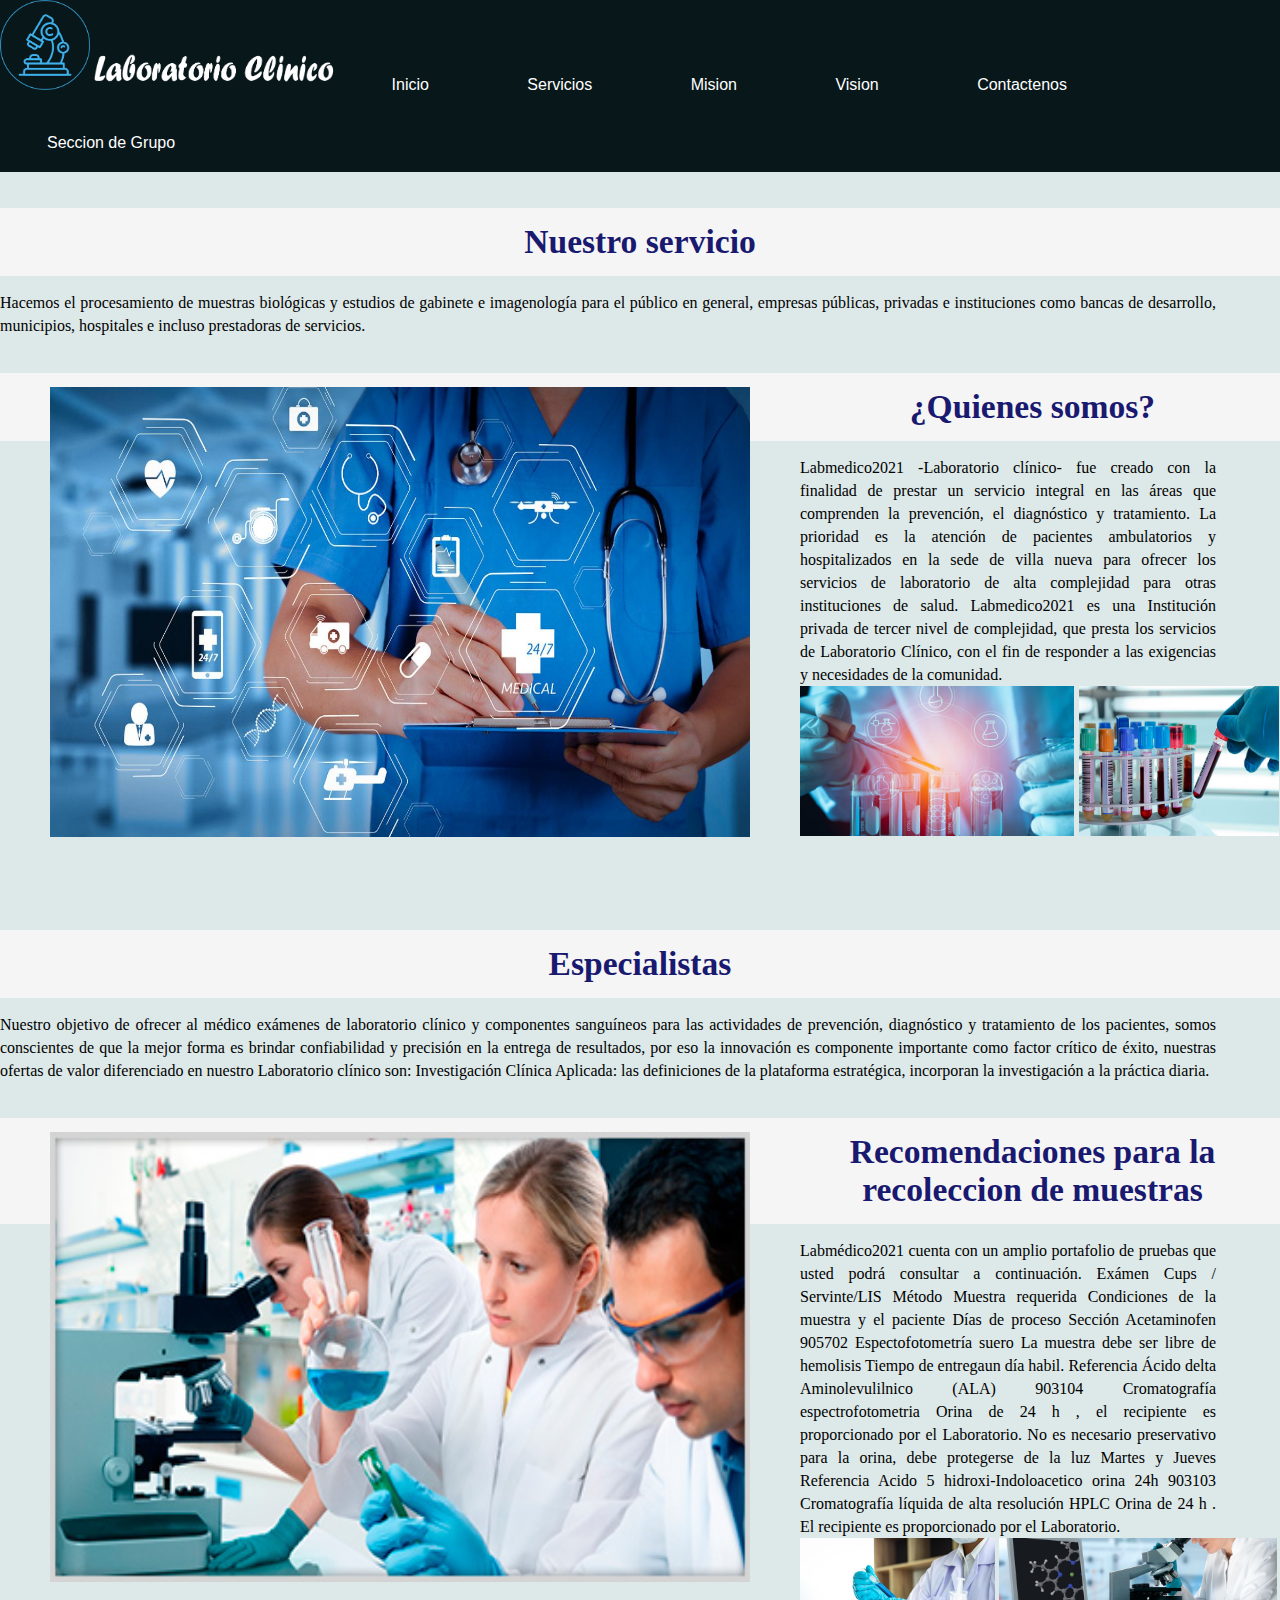
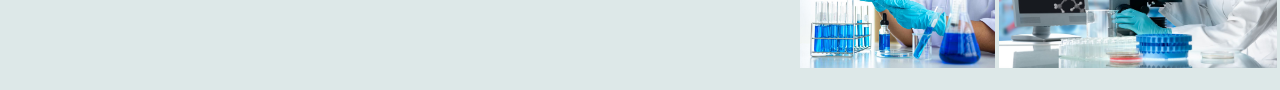
<file: index.html>
<!DOCTYPE html>
<html lang="es">
<head>
    <meta charset="UTF-8">
    <meta http-equiv="X-UA-Compatible" content="IE=edge">
    <meta name="viewport" content="width=device-width, initial-scale=1.0">
    <title>Laboratorio CLinico</title>
    <link rel="stylesheet" type="text/css" href="estilo.css">
       
</head>
<body>
    
    <!-- Menu de navegacion del sitio -->
    <ul class="menu">
        <li><img src="img/lab2.png" height="90px" title="Logo"></li>
        <li><img src="img/lab3.png" height="40px" title="Logo"></li>
        <li><a href="index.html">Inicio</a></li> 
        <li><a href="servicios.html">Servicios</a>
         <ul>
             <li><a href="paginas_servicios/prueba_covid.html">Prueba Covid-19</a></li>
             <li><a href="paginas_servicios/examen_orina.html">Examen de Orina</a></li>
             <li><a href="paginas_servicios/examen_heces.html">Examen de Heces</a></li>
             <li><a href="paginas_servicios/examen_sangre.html">Examen de Sangre</a></li>
         </ul>
        </li> 
        <li><a href="mision.html">Mision</a></li>
        <li><a href="vision.html">Vision</a></li>
        <li><a href="contactenos.html">Contactenos</a></li>
        <li><a href="grupo.html">Seccion de Grupo</a></li>
     </ul>
    <br><br>
    <!--Contenido principal-->

    <div>
        <h2 class="titulos">Nuestro servicio</h2>
        <p class="texto">Hacemos el procesamiento de muestras biológicas y estudios de gabinete e imagenología para el público en general, empresas públicas, privadas e instituciones como bancas de desarrollo, municipios, hospitales e incluso prestadoras de servicios.</p>
        </div>
                
    <img class="imagenes_serv" src="img/digitalizacion.jpg"alt= "" width:="100px" height="200px">
</br></br>
    


    <div>
        <div>
            <h3 class="titulos"> ¿Quienes somos? </h3>
                <p class="texto">Labmedico2021 -Laboratorio clínico- fue creado con la finalidad de prestar un servicio integral en las áreas que comprenden la prevención, el diagnóstico y tratamiento. La prioridad es la atención de pacientes ambulatorios y hospitalizados en la sede de villa nueva para ofrecer los servicios de laboratorio de alta complejidad para otras instituciones de salud.
                 Labmedico2021 es una Institución privada de tercer nivel de complejidad, que presta 
                    los servicios de Laboratorio Clínico, con el fin de responder a las exigencias y necesidades de la comunidad.
            </p>
            <img src="img/analisis.jpg" alt="" class="img-port"width:="100px" height="150px" >
            <img src="img/examenes.jpg" alt="" class="img-port" width:="100px"height="150px">
        </div>
    


    </br></br></br></br></br>



    <div>
        <h3 class="titulos">Especialistas</h3>
        <p class="texto">Nuestro objetivo de ofrecer al médico exámenes de laboratorio clínico y componentes sanguíneos para las actividades de prevención, diagnóstico y tratamiento de los pacientes, somos conscientes de que la mejor forma es brindar confiabilidad y precisión en la entrega de resultados, por eso la innovación es componente importante como factor crítico de éxito, nuestras ofertas de valor diferenciado en nuestro Laboratorio clínico son:
Investigación Clínica Aplicada: las definiciones de la plataforma estratégica, incorporan la investigación a la práctica diaria.</p>
<img class="imagenes_serv" src="img/Portada.jpg" alt="" class="img-port"width:="100px" height="150px" >
</br></br>
</div>
        


        <div>
            <h3 class="titulos">Recomendaciones para la recoleccion de muestras</h3>
            <p class="texto">Labmédico2021 cuenta con un amplio portafolio de pruebas que usted podrá consultar a continuación.
            Exámen	Cups / Servinte/LIS	Método	Muestra requerida	Condiciones de la muestra y el paciente	Días de proceso	Sección
    Acetaminofen  905702	Espectofotometría 	suero	La muestra debe ser libre de hemolisis	Tiempo de entregaun día habil.	Referencia
    Ácido delta Aminolevulilnico (ALA)	903104	Cromatografía espectrofotometria	Orina de 24 h , el recipiente es proporcionado por el Laboratorio.	No es necesario preservativo para la orina, debe protegerse de la luz	Martes y Jueves	Referencia
    Acido 5 hidroxi-Indoloacetico orina 24h	903103	Cromatografía líquida de alta resolución HPLC	Orina de 24 h .  El recipiente es proporcionado por el Laboratorio.</p>
                <img src="img/goteros.jpg" alt="" class="img-port"width:="100px"height="130px">
                <img src="img/lab4.jpg" alt="" class="img-port"width:="100px" height="130px">
            </br></br>
        </div>
    </div>
        
</body>
</html>
</file>
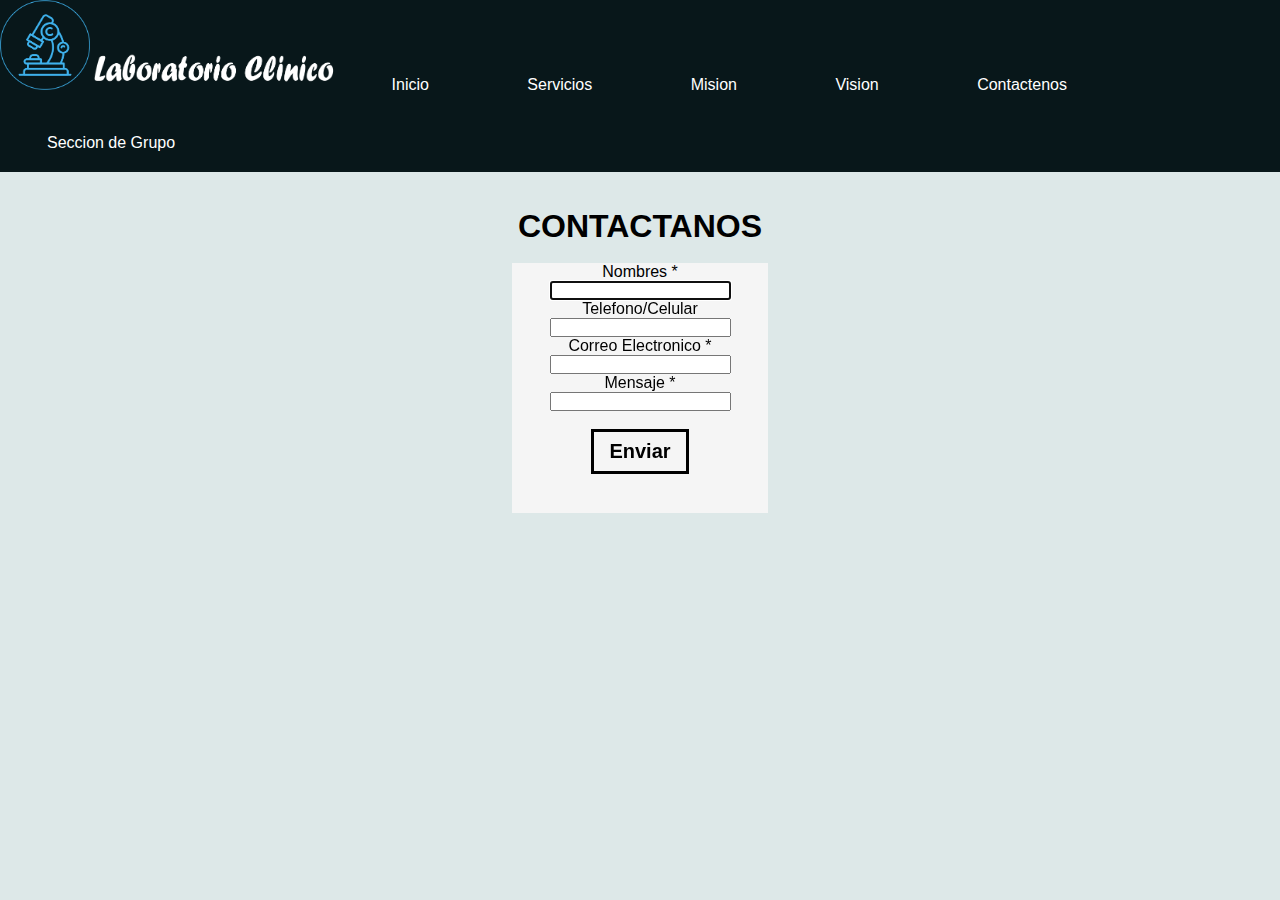
<file: contactenos.html>
<!DOCTYPE html>
<html lang="es">
<head>
    <meta charset="UTF-8">
    <meta http-equiv="X-UA-Compatible" content="IE=edge">
    <meta name="viewport" content="width=device-width, initial-scale=1.0">
    <title>Laboratorio CLinico</title>
    <link rel="stylesheet" type="text/css" href="estilo.css">
       
</head>
<body>
    
    <!-- Menu de navegacion del sitio -->
    <ul class="menu">
        <li><img src="img/lab2.png" height="90px" title="Logo"></li>
        <li><img src="img/lab3.png" height="40px" title="Logo"></li>
        <li><a href="index.html">Inicio</a></li> 
        <li><a href="servicios.html">Servicios</a>
         <ul>
             <li><a href="paginas_servicios/prueba_covid.html">Prueba Covid-19</a></li>
             <li><a href="paginas_servicios/examen_orina.html">Examen de Orina</a></li>
             <li><a href="paginas_servicios/examen_heces.html">Examen de Heces</a></li>
             <li><a href="paginas_servicios/examen_sangre.html">Examen de Sangre</a></li>
         </ul>
        </li> 
        <li><a href="mision.html">Mision</a></li>
        <li><a href="vision.html">Vision</a></li>
        <li><a href="contactenos.html">Contactenos</a></li>
        <li><a href="grupo.html">Seccion de Grupo</a></li>
     </ul>
    <br><br>
    <!--Contenido principal-->

    <div>
        <center> <h1>CONTACTANOS</h1> <br>
            <form class="contac">

              <div >
                <label for="nombre">Nombres *</label><br>
                <input type="text"  name="nombre" autofocus>
              </div>

              <div >
                <label for="telefono">Telefono/Celular</label><br>
                <input type="text"  name="telefono">
              </div>

              <div >
                  <label for="correo">Correo Electronico *</label><br>
                  <input type="email"  name="correo">
                </div>

                <div >
                  <label for="mensaje">Mensaje *</label><br>
                  <input type="text"  name="mensaje">
                </div>
                <br>

             <button class="boton1" type="submit" >Enviar</button> 
           </form></center>
      </div>
    

</body>
</html>
</file>
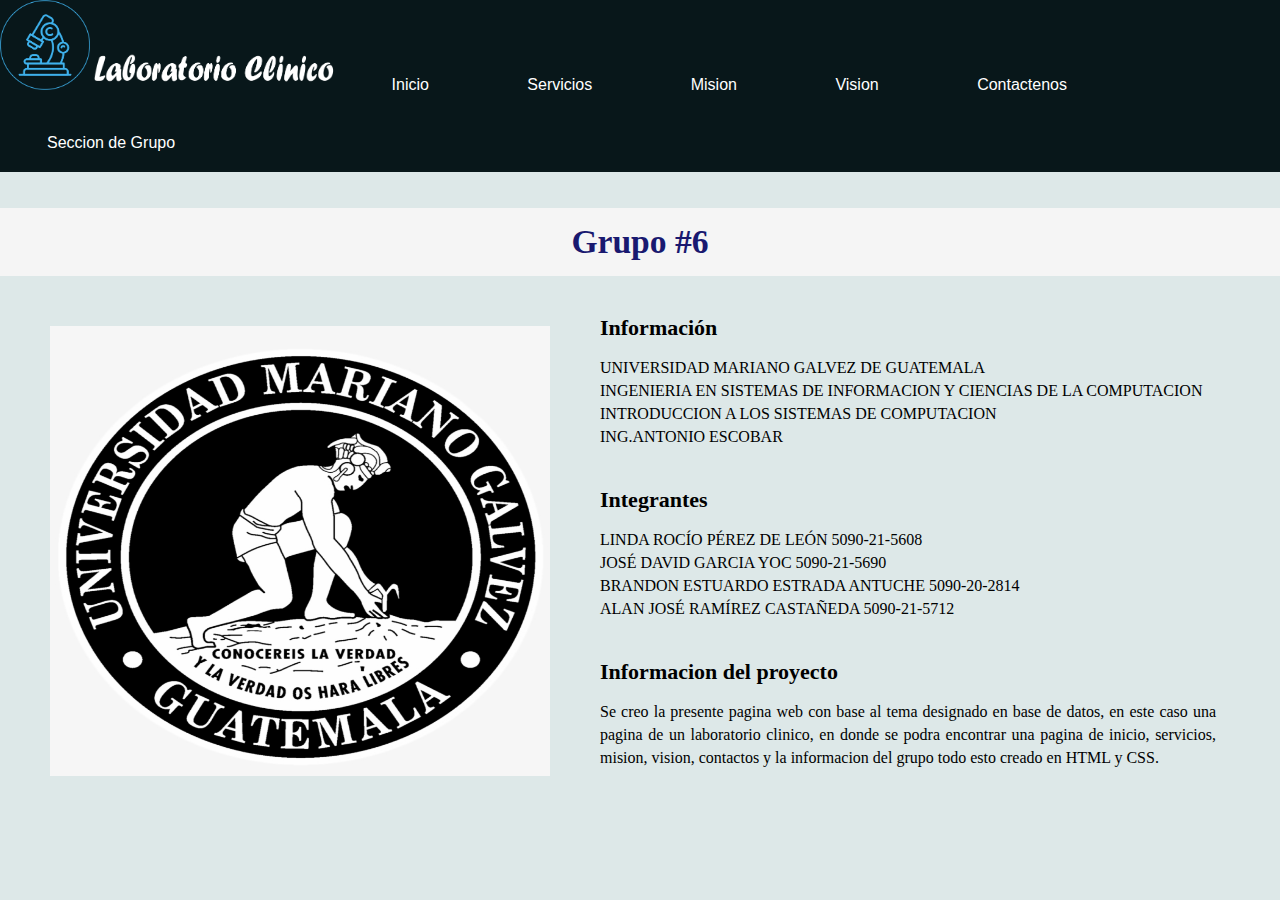
<file: grupo.html>
<!DOCTYPE html>
<html lang="es">
<head>
    <meta charset="UTF-8">
    <meta http-equiv="X-UA-Compatible" content="IE=edge">
    <meta name="viewport" content="width=device-width, initial-scale=1.0">
    <title>Laboratorio CLinico</title>
    <link rel="stylesheet" type="text/css" href="estilo.css">
       
</head>
<body>
    
    <!-- Menu de navegacion del sitio -->
    <ul class="menu">
        <li><img src="img/lab2.png" height="90px" title="Logo"></li>
        <li><img src="img/lab3.png" height="40px" title="Logo"></li>
        <li><a href="index.html">Inicio</a></li> 
        <li><a href="servicios.html">Servicios</a>
         <ul>
             <li><a href="paginas_servicios/prueba_covid.html">Prueba Covid-19</a></li>
             <li><a href="paginas_servicios/examen_orina.html">Examen de Orina</a></li>
             <li><a href="paginas_servicios/examen_heces.html">Examen de Heces</a></li>
             <li><a href="paginas_servicios/examen_sangre.html">Examen de Sangre</a></li>
         </ul>
        </li> 
        <li><a href="mision.html">Mision</a></li>
        <li><a href="vision.html">Vision</a></li>
        <li><a href="contactenos.html">Contactenos</a></li>
        <li><a href="grupo.html">Seccion de Grupo</a></li>
     </ul>
    <br><br>
    <!--Contenido principal-->

    <h1 class="titulos">Grupo #6</h1>

    <img class="imagenesGrup" src="img/umg.png" alt="Imagen umg">

    <h2 class="subtitulos">Información</h2>
    <p class="texto">UNIVERSIDAD MARIANO GALVEZ DE GUATEMALA <br>
        INGENIERIA EN SISTEMAS DE INFORMACION Y CIENCIAS DE LA COMPUTACION<br>
        INTRODUCCION A LOS SISTEMAS DE COMPUTACION<br>
        ING.ANTONIO ESCOBAR<br>
        </p>

    <h2 class="subtitulos">Integrantes</h2>
    <p class="texto">LINDA ROCÍO PÉREZ DE LEÓN 5090-21-5608<br>
        JOSÉ DAVID GARCIA YOC 5090-21-5690<br>
        BRANDON ESTUARDO ESTRADA ANTUCHE 5090-20-2814<br>
        ALAN JOSÉ RAMÍREZ CASTAÑEDA 5090-21-5712<br>
        </p>

        <h2 class="subtitulos">Informacion del proyecto</h2>
    <p class="texto">Se creo la presente pagina web con base al tema designado en base de datos, en este caso 
        una pagina de un laboratorio clinico, en donde se podra encontrar una pagina de inicio, servicios, mision,
        vision, contactos y la informacion del grupo todo esto creado en HTML y CSS.
    </p>
        

</body>
</html>
</file>
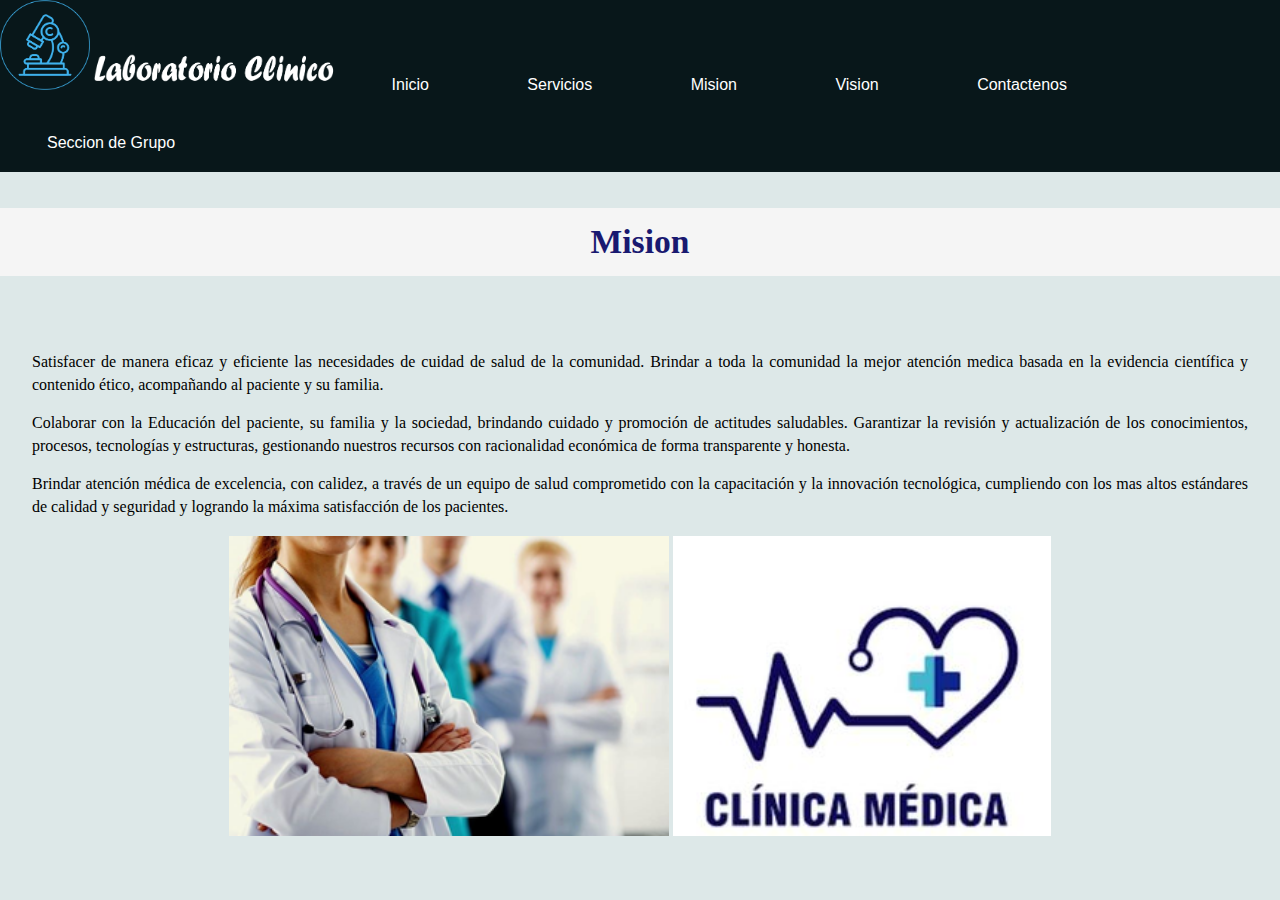
<file: mision.html>
<!DOCTYPE html>
<html lang="es">
<head>
    <meta charset="UTF-8">
    <meta http-equiv="X-UA-Compatible" content="IE=edge">
    <meta name="viewport" content="width=device-width, initial-scale=1.0">
    <title>Laboratorio CLinico</title>
    <link rel="stylesheet" type="text/css" href="estilo.css">
       
</head>
<body>
    
    <!-- Menu de navegacion del sitio -->
    <ul class="menu">
        <li><img src="img/lab2.png" height="90px" title="Logo"></li>
        <li><img src="img/lab3.png" height="40px" title="Logo"></li>
        <li><a href="index.html">Inicio</a></li> 
        <li><a href="servicios.html">Servicios</a>
         <ul>
             <li><a href="paginas_servicios/prueba_covid.html">Prueba Covid-19</a></li>
             <li><a href="paginas_servicios/examen_orina.html">Examen de Orina</a></li>
             <li><a href="paginas_servicios/examen_heces.html">Examen de Heces</a></li>
             <li><a href="paginas_servicios/examen_sangre.html">Examen de Sangre</a></li>
         </ul>
        </li> 
        <li><a href="mision.html">Mision</a></li>
        <li><a href="vision.html">Vision</a></li>
        <li><a href="contactenos.html">Contactenos</a></li>
        <li><a href="grupo.html">Seccion de Grupo</a></li>
     </ul>
    <br><br>
    <!--Contenido principal-->

    <center>
        <h1 class="titulos" >Mision</h1>
    </b></br></b></br>

    <p class="texto"><br> Satisfacer de manera eficaz y eficiente las necesidades de cuidad de
         salud de la comunidad. Brindar a toda la comunidad la mejor atención 
                     medica basada en la evidencia científica y contenido ético, acompañando 
                     al paciente y su familia.</p>
     <p class="texto">Colaborar con la Educación del paciente, su familia y la sociedad, brindando cuidado y promoción 
         de actitudes saludables.
        Garantizar la revisión y actualización de los conocimientos, procesos, tecnologías y estructuras, 
        gestionando nuestros recursos con racionalidad económica de forma transparente y honesta.</p>   
        <p class="texto">Brindar atención médica de excelencia, con calidez, a través de un equipo de salud comprometido
             con la capacitación y la innovación tecnológica, cumpliendo con los mas altos estándares de 
             calidad y seguridad y logrando la máxima satisfacción de los pacientes.</p>   
            </b></br>                  
            
<img src="img/lab4.png"  title="logo" height="300px"> 
<img src="img/lap5.jpg"  title="logo" height="300px"> 
</center>
</br>

</body>
</html>
</file>
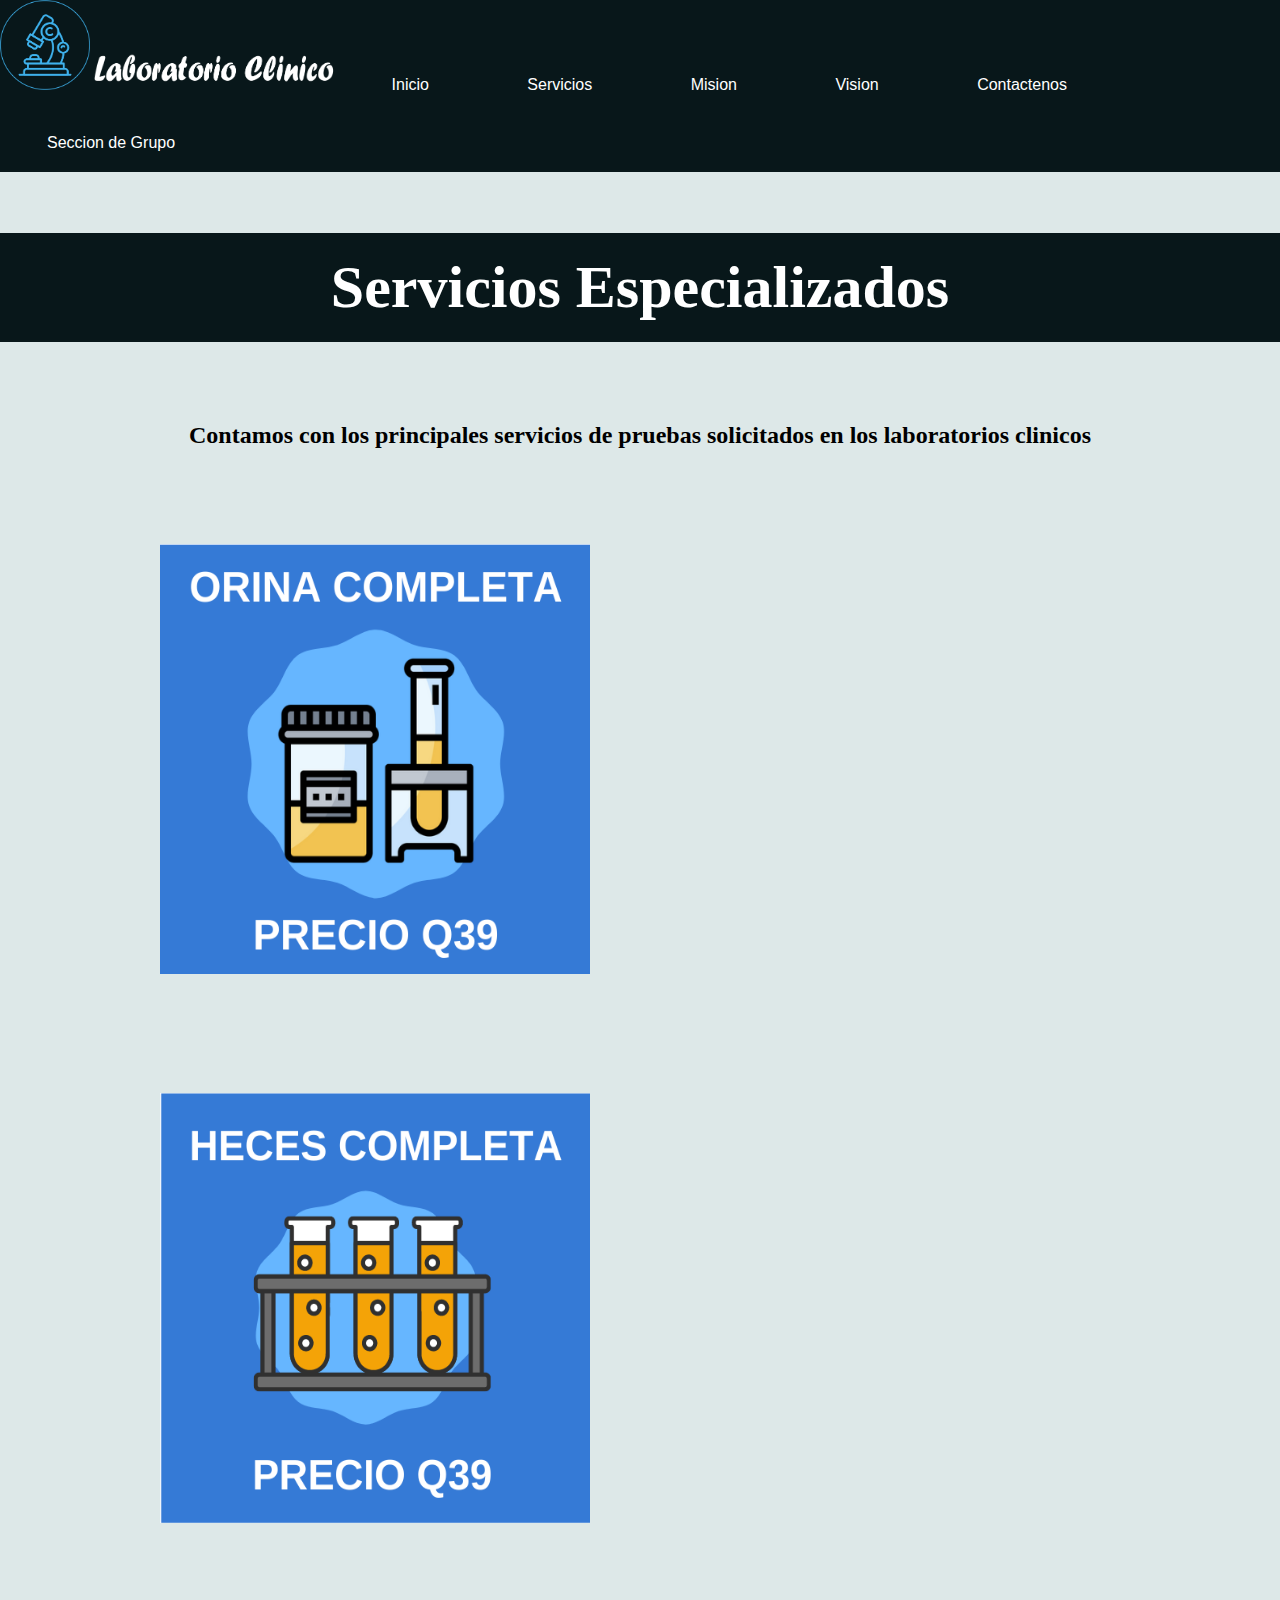
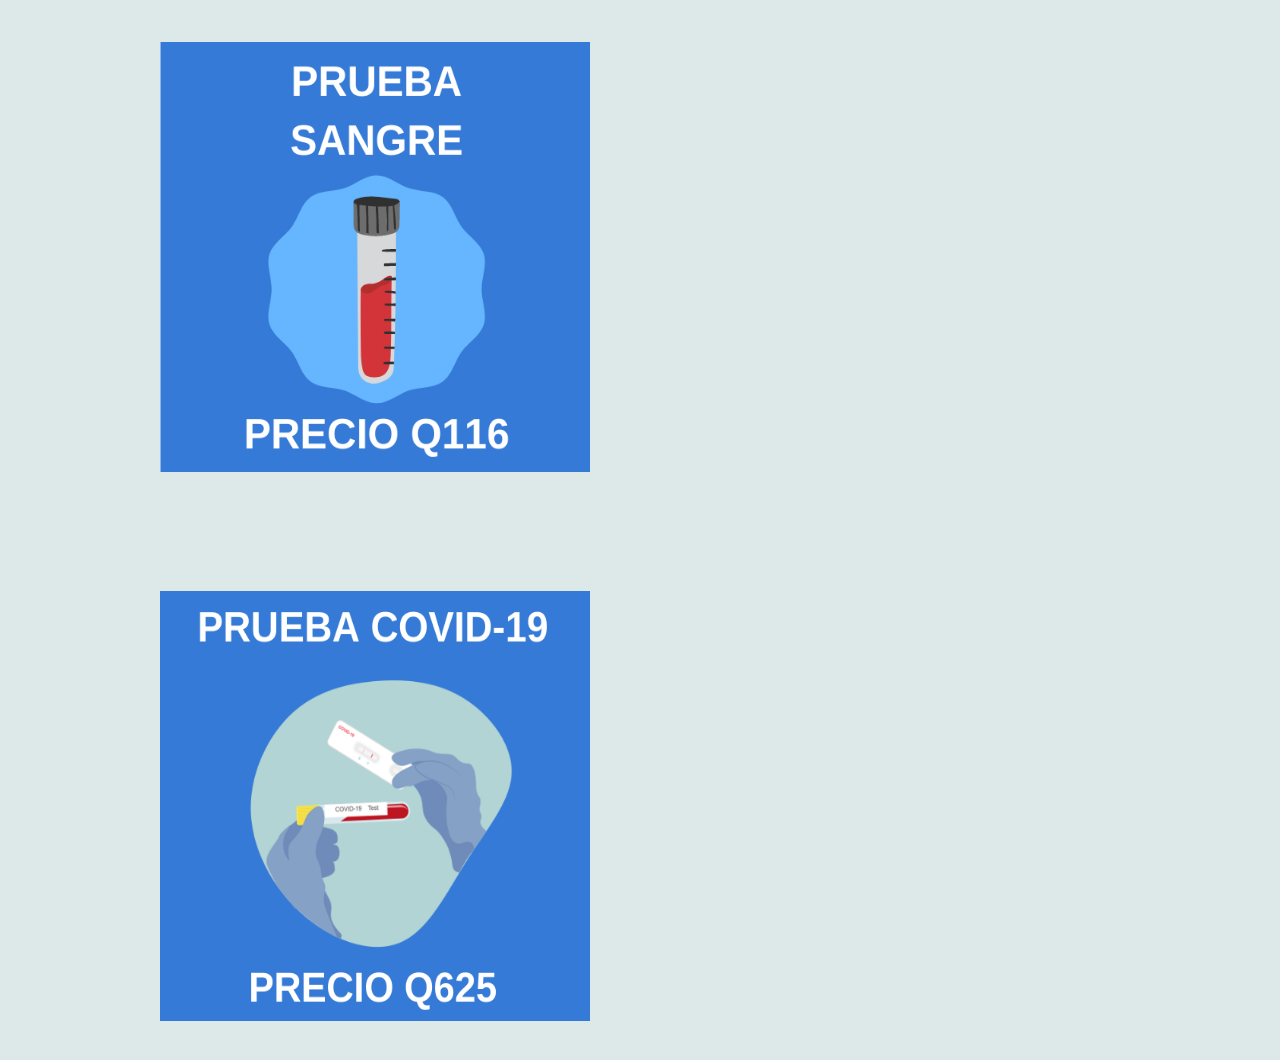
<file: servicios.html>
<!DOCTYPE html>
<html lang="es">
<head>
    <meta charset="UTF-8">
    <meta http-equiv="X-UA-Compatible" content="IE=edge">
    <meta name="viewport" content="width=device-width, initial-scale=1.0">
    <title>Laboratorio CLinico</title>
    <link rel="stylesheet" type="text/css" href="estilo.css">
       
</head>
<body>
    
    <!-- Menu de navegacion del sitio -->
    <ul class="menu">
        <li><img src="img/lab2.png" height="90px" title="Logo"></li>
        <li><img src="img/lab3.png" height="40px" title="Logo"></li>
        <li><a href="index.html">Inicio</a></li> 
        <li><a href="servicios.html">Servicios</a>
         <ul>
             <li><a href="paginas_servicios/prueba_covid.html">Prueba Covid-19</a></li>
             <li><a href="paginas_servicios/examen_orina.html">Examen de Orina</a></li>
             <li><a href="paginas_servicios/examen_heces.html">Examen de Heces</a></li>
             <li><a href="paginas_servicios/examen_sangre.html">Examen de Sangre</a></li>
         </ul>
        </li> 
        <li><a href="mision.html">Mision</a></li>
        <li><a href="vision.html">Vision</a></li>
        <li><a href="contactenos.html">Contactenos</a></li>
        <li><a href="grupo.html">Seccion de Grupo</a></li>
     </ul>
    <br><br>
    <!--Contenido principal-->

    <h1 class="servi_titulo">Servicios Especializados</h1>
    <h2 class="servi_subtitulo">Contamos con los principales servicios de pruebas solicitados en los laboratorios clinicos</h2>
    <img class="principal_serv" src="img/img-servicios/prueba-orina.png" alt="Imagen promocion prueba de orina">
    <img class="principal_serv" src="img/img-servicios/prueba-heces.png" alt="Imagen promocion prueba de heces"> 
    <img class="principal_serv" src="img/img-servicios/prueba-sangre.png" alt="Imagen promocion prueba de sangre"> 
    <img class="principal_serv" src="img/img-servicios/prueba-covid.png" alt="Imagen promocion prueba de covid"> 
 

    

</body>
</html>
</file>
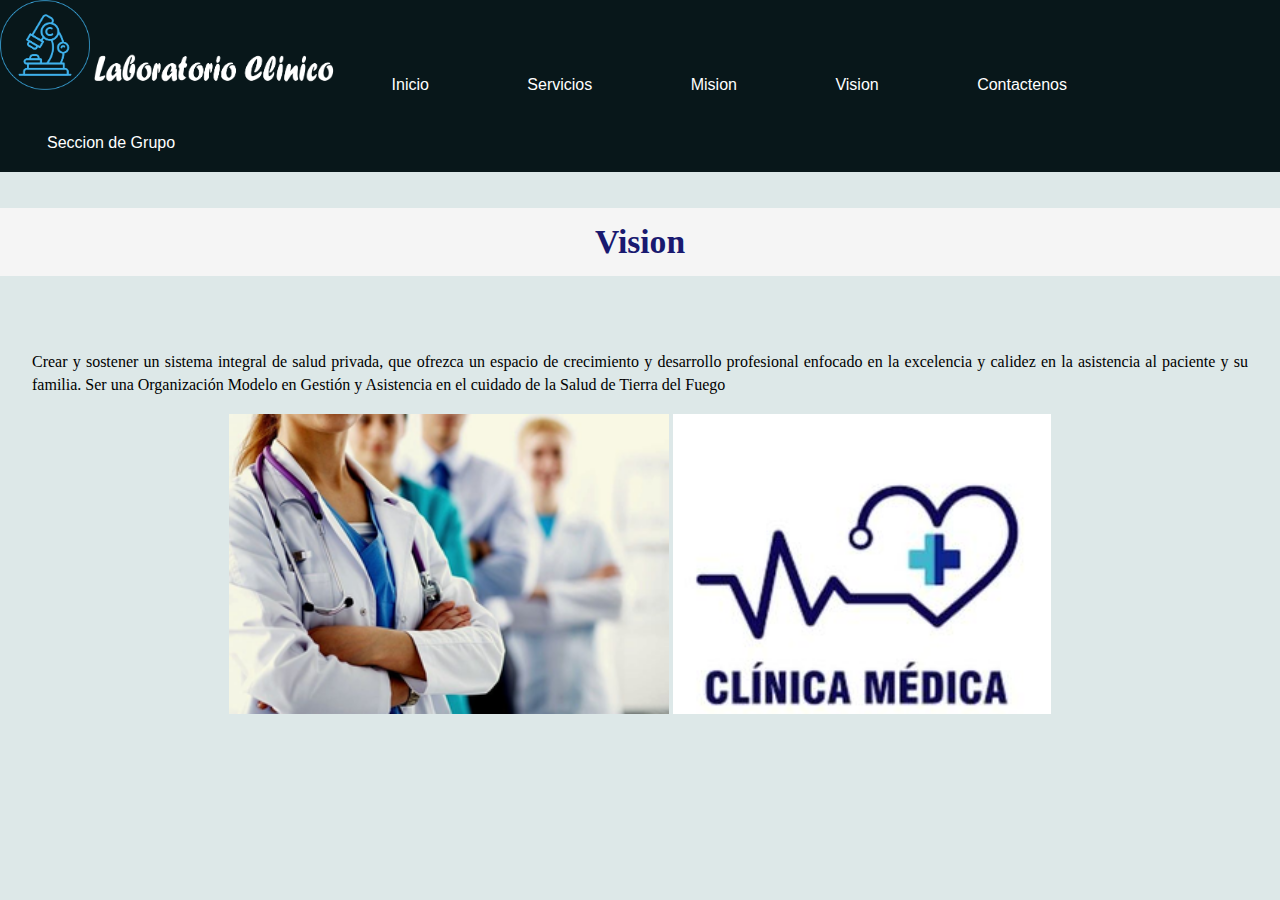
<file: vision.html>
<!DOCTYPE html>
<html lang="es">
<head>
    <meta charset="UTF-8">
    <meta http-equiv="X-UA-Compatible" content="IE=edge">
    <meta name="viewport" content="width=device-width, initial-scale=1.0">
    <title>Laboratorio CLinico</title>
    <link rel="stylesheet" type="text/css" href="estilo.css">
       
</head>
<body>
    
    <!-- Menu de navegacion del sitio -->
    <ul class="menu">
        <li><img src="img/lab2.png" height="90px" title="Logo"></li>
        <li><img src="img/lab3.png" height="40px" title="Logo"></li>
        <li><a href="index.html">Inicio</a></li> 
        <li><a href="servicios.html">Servicios</a>
         <ul>
             <li><a href="paginas_servicios/prueba_covid.html">Prueba Covid-19</a></li>
             <li><a href="paginas_servicios/examen_orina.html">Examen de Orina</a></li>
             <li><a href="paginas_servicios/examen_heces.html">Examen de Heces</a></li>
             <li><a href="paginas_servicios/examen_sangre.html">Examen de Sangre</a></li>
         </ul>
        </li> 
        <li><a href="mision.html">Mision</a></li>
        <li><a href="vision.html">Vision</a></li>
        <li><a href="contactenos.html">Contactenos</a></li>
        <li><a href="grupo.html">Seccion de Grupo</a></li>
     </ul>
    <br><br>
    <!--Contenido principal-->
    <center>
        <h1 class="titulos" >Vision</h1>
    </b></br></b></br>

    <p class="texto"><br> Crear y sostener un sistema integral de salud privada, que ofrezca un espacio de crecimiento y desarrollo profesional enfocado en la excelencia y calidez en la asistencia al paciente y su familia.
        Ser una Organización Modelo en Gestión y Asistencia en el cuidado de la Salud de Tierra del Fuego
    </p>   
            </b></br>                  
            
<img src="img/lab4.png"  title="logo" height="300px"> 
<img src="img/lap5.jpg"  title="logo" height="300px"> 
</center>
</br>


</body>
</html>
</file>
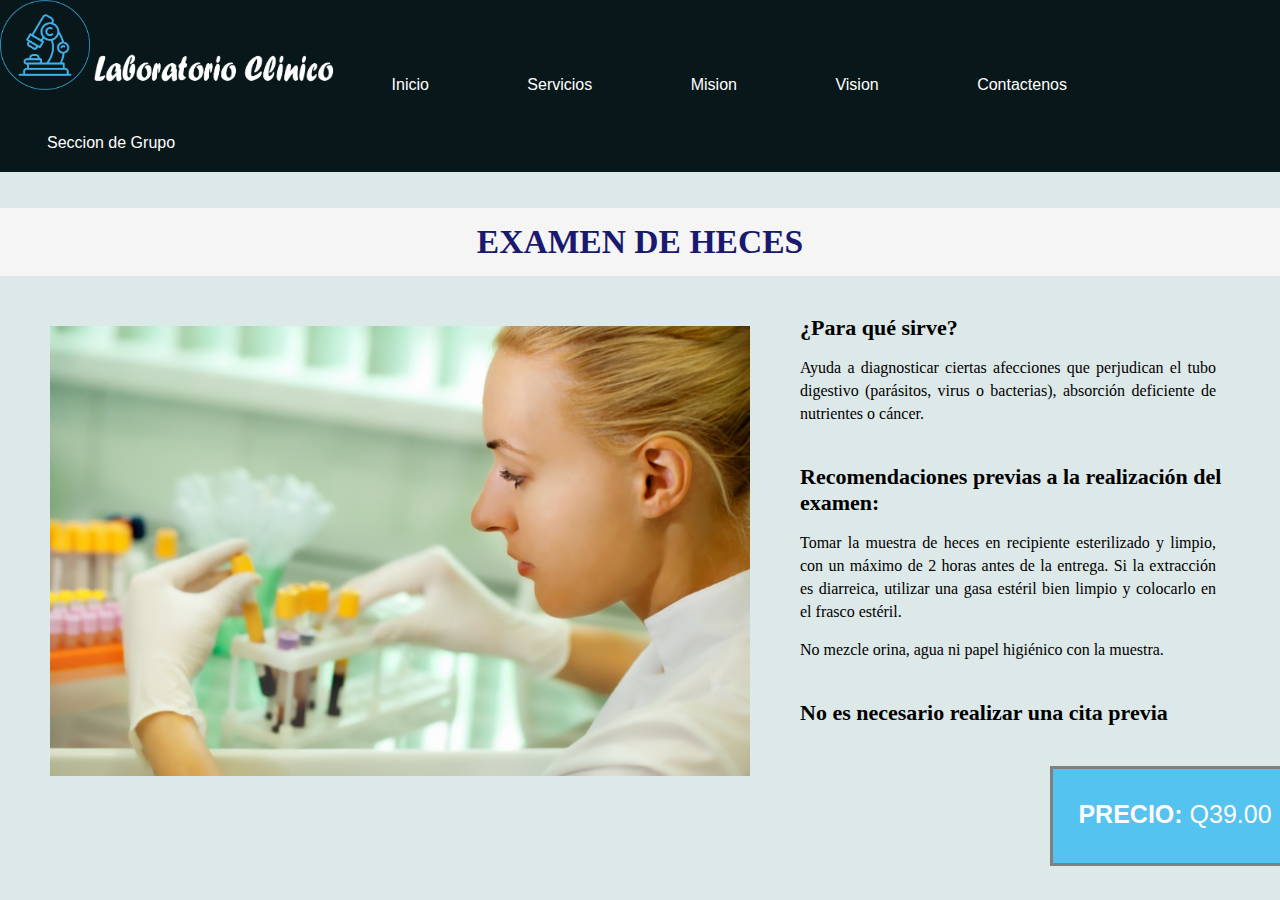
<file: paginas_servicios/examen_heces.html>
<!DOCTYPE html>
<html lang="es">
<head>
    <meta charset="UTF-8">
    <meta http-equiv="X-UA-Compatible" content="IE=edge">
    <meta name="viewport" content="width=device-width, initial-scale=1.0">
    <title>Laboratorio Clinico | Heces</title>
    <link rel="stylesheet" type="text/css" href="../estilo.css">
       
</head>
<body>
    
    <!-- Menu de navegacion del sitio -->
    <ul class="menu">
       <li><img src="../img/lab2.png" height="90px" title="Logo"></li>
       <li><img src="../img/lab3.png" height="40px" title="Logo"></li>
       <li><a href="../index.html">Inicio</a></li> 
       <li><a href="../servicios.html">Servicios</a>
        <ul>
            <li><a href="../paginas_servicios/prueba_covid.html">Prueba Covid-19</a></li>
            <li><a href="../paginas_servicios/examen_orina.html">Examen de Orina</a></li>
            <li><a href="../paginas_servicios/examen_heces.html">Examen de Heces</a></li>
            <li><a href="../paginas_servicios/examen_sangre.html">Examen de Sangre</a></li>
        </ul>
       </li> 
       <li><a href="../mision.html">Mision</a></li>
       <li><a href="../vision.html">Vision</a></li>
       <li><a href="../contactenos.html">Contactenos</a></li>
       <li><a href="../grupo.html">Seccion de Grupo</a></li>
    </ul>
    <br><br>
    <!--Contenido principal-->

    <h1 class="titulos">EXAMEN DE HECES</h1>

    <img class="imagenes_serv" src="../img/img-servicios/heces.jpg" alt="Imagen prueba de heces">
    <h2 class="subtitulos">¿Para qué sirve?</h2>
    <p class="texto">Ayuda a diagnosticar ciertas afecciones que perjudican el tubo digestivo (parásitos, virus o bacterias), absorción deficiente de nutrientes o cáncer.</p>
    <h2 class="subtitulos">Recomendaciones previas a la realización del examen:</h2>
    <p class="texto">Tomar la muestra de heces en recipiente esterilizado y limpio, con un máximo de 2 horas antes de la entrega. Si la extracción es diarreica, utilizar una gasa estéril bien limpio y colocarlo en el frasco estéril.</p>
    <p class="texto">No mezcle orina, agua ni papel higiénico con la muestra.</p>
    <h2 class="subtitulos">No es necesario realizar una cita previa</h2>
    <p class="precio"><b>PRECIO:</b> Q39.00</p> 

    

</body>
</html>
</file>
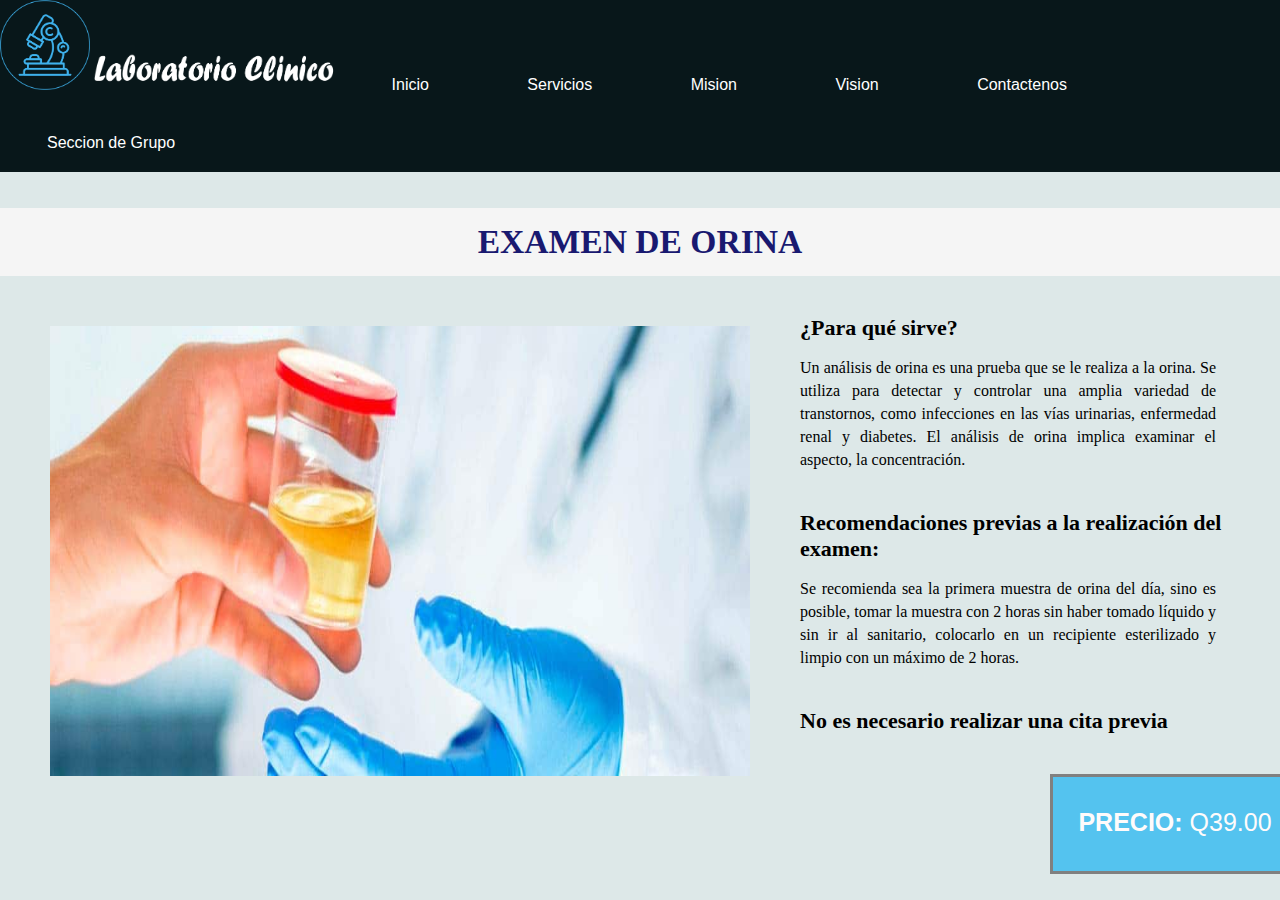
<file: paginas_servicios/examen_orina.html>
<!DOCTYPE html>
<html lang="es">
<head>
    <meta charset="UTF-8">
    <meta http-equiv="X-UA-Compatible" content="IE=edge">
    <meta name="viewport" content="width=device-width, initial-scale=1.0">
    <title>Laboratorio Clinico | Orina</title>
    <link rel="stylesheet" type="text/css" href="../estilo.css">
       
</head>
<body>
    
    <!-- Menu de navegacion del sitio -->
    <ul class="menu">
       <li><img src="../img/lab2.png" height="90px" title="Logo"></li>
       <li><img src="../img/lab3.png" height="40px" title="Logo"></li>
       <li><a href="../index.html">Inicio</a></li> 
       <li><a href="../servicios.html">Servicios</a>
        <ul>
            <li><a href="../paginas_servicios/prueba_covid.html">Prueba Covid-19</a></li>
            <li><a href="../paginas_servicios/examen_orina.html">Examen de Orina</a></li>
            <li><a href="../paginas_servicios/examen_heces.html">Examen de Heces</a></li>
            <li><a href="../paginas_servicios/examen_sangre.html">Examen de Sangre</a></li>
        </ul>
       </li> 
       <li><a href="../mision.html">Mision</a></li>
       <li><a href="../vision.html">Vision</a></li>
       <li><a href="../contactenos.html">Contactenos</a></li>
       <li><a href="../grupo.html">Seccion de Grupo</a></li>
    </ul>
    <br><br>
    <!--Contenido principal-->

    <h1 class="titulos">EXAMEN DE ORINA</h1>

    <img class="imagenes_serv" src="../img/img-servicios/orina.jpg" alt="Imagen prueba de orina">
    <h2 class="subtitulos">¿Para qué sirve?</h2>
    <p class="texto">Un análisis de orina es una prueba que se le realiza a la orina. Se utiliza para detectar y controlar una amplia variedad de transtornos, como infecciones en las vías urinarias, enfermedad renal y diabetes. El análisis de orina implica examinar el aspecto, la concentración.</p>
    <h2 class="subtitulos">Recomendaciones previas a la realización del examen:</h2>
    <p class="texto">Se recomienda sea la primera muestra de orina del día, sino es posible, tomar la muestra con 2 horas sin haber tomado líquido y sin ir al sanitario, colocarlo en un recipiente esterilizado y limpio con un máximo de 2 horas.</p>
    <h2 class="subtitulos">No es necesario realizar una cita previa</h2>
    <p class="precio"><b>PRECIO:</b> Q39.00</p> 
</body>
</html>
</file>
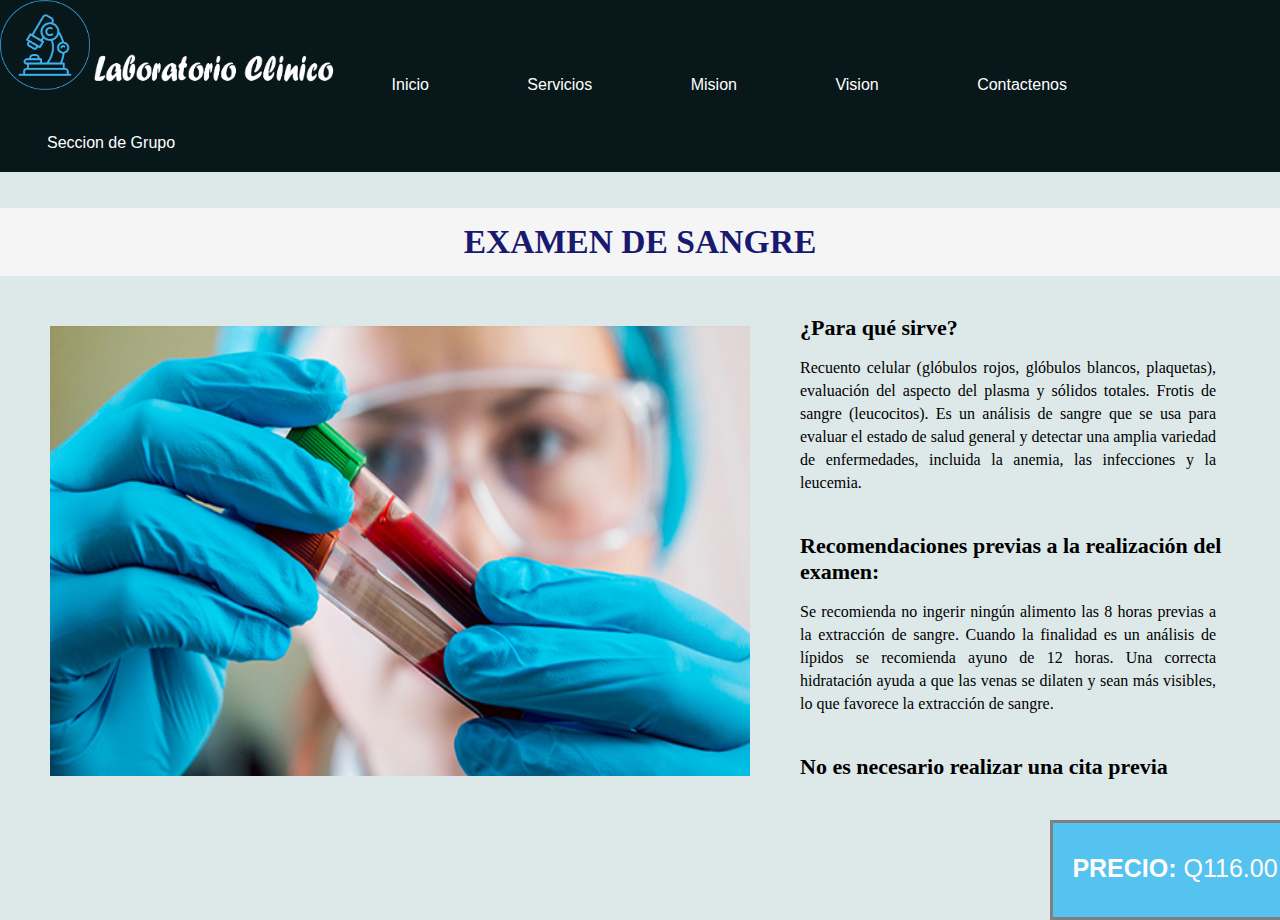
<file: paginas_servicios/examen_sangre.html>
<!DOCTYPE html>
<html lang="es">
<head>
    <meta charset="UTF-8">
    <meta http-equiv="X-UA-Compatible" content="IE=edge">
    <meta name="viewport" content="width=device-width, initial-scale=1.0">
    <title>Laboratorio Clinico | Sangre</title>
    <link rel="stylesheet" type="text/css" href="../estilo.css">
       
</head>
<body>
    
    <!-- Menu de navegacion del sitio -->
    <ul class="menu">
       <li><img src="../img/lab2.png" height="90px" title="Logo"></li>
       <li><img src="../img/lab3.png" height="40px" title="Logo"></li>
       <li><a href="../index.html">Inicio</a></li> 
       <li><a href="../servicios.html">Servicios</a>
        <ul>
            <li><a href="../paginas_servicios/prueba_covid.html">Prueba Covid-19</a></li>
            <li><a href="../paginas_servicios/examen_orina.html">Examen de Orina</a></li>
            <li><a href="../paginas_servicios/examen_heces.html">Examen de Heces</a></li>
            <li><a href="../paginas_servicios/examen_sangre.html">Examen de Sangre</a></li>
        </ul>
       </li> 
       <li><a href="../mision.html">Mision</a></li>
       <li><a href="../vision.html">Vision</a></li>
       <li><a href="../contactenos.html">Contactenos</a></li>
       <li><a href="../grupo.html">Seccion de Grupo</a></li>
    </ul>
    <br><br>
    <!--Contenido principal-->

    <h1 class="titulos">EXAMEN DE SANGRE</h1>

    <img class="imagenes_serv" src="../img/img-servicios/sangre.jpg" alt="Imagen prueba de sangre">
    <h2 class="subtitulos">¿Para qué sirve?</h2>
    <p class="texto">Recuento celular (glóbulos rojos, glóbulos blancos, plaquetas), evaluación del aspecto del plasma y sólidos totales. Frotis de sangre (leucocitos). Es un análisis de sangre que se usa para evaluar el estado de salud general y detectar una amplia variedad de enfermedades, incluida la anemia, las infecciones y la leucemia.</p>
    <h2 class="subtitulos">Recomendaciones previas a la realización del examen:</h2>
    <p class="texto">Se recomienda no ingerir ningún alimento las 8 horas previas a la extracción de sangre. Cuando la finalidad es un análisis de lípidos se recomienda ayuno de 12 horas. Una correcta hidratación ayuda a que las venas se dilaten y sean más visibles, lo que favorece la extracción de sangre.</p>
    <h2 class="subtitulos">No es necesario realizar una cita previa</h2>
    <p class="precio"><b>PRECIO:</b> Q116.00</p> 
</body>
</html>
</file>
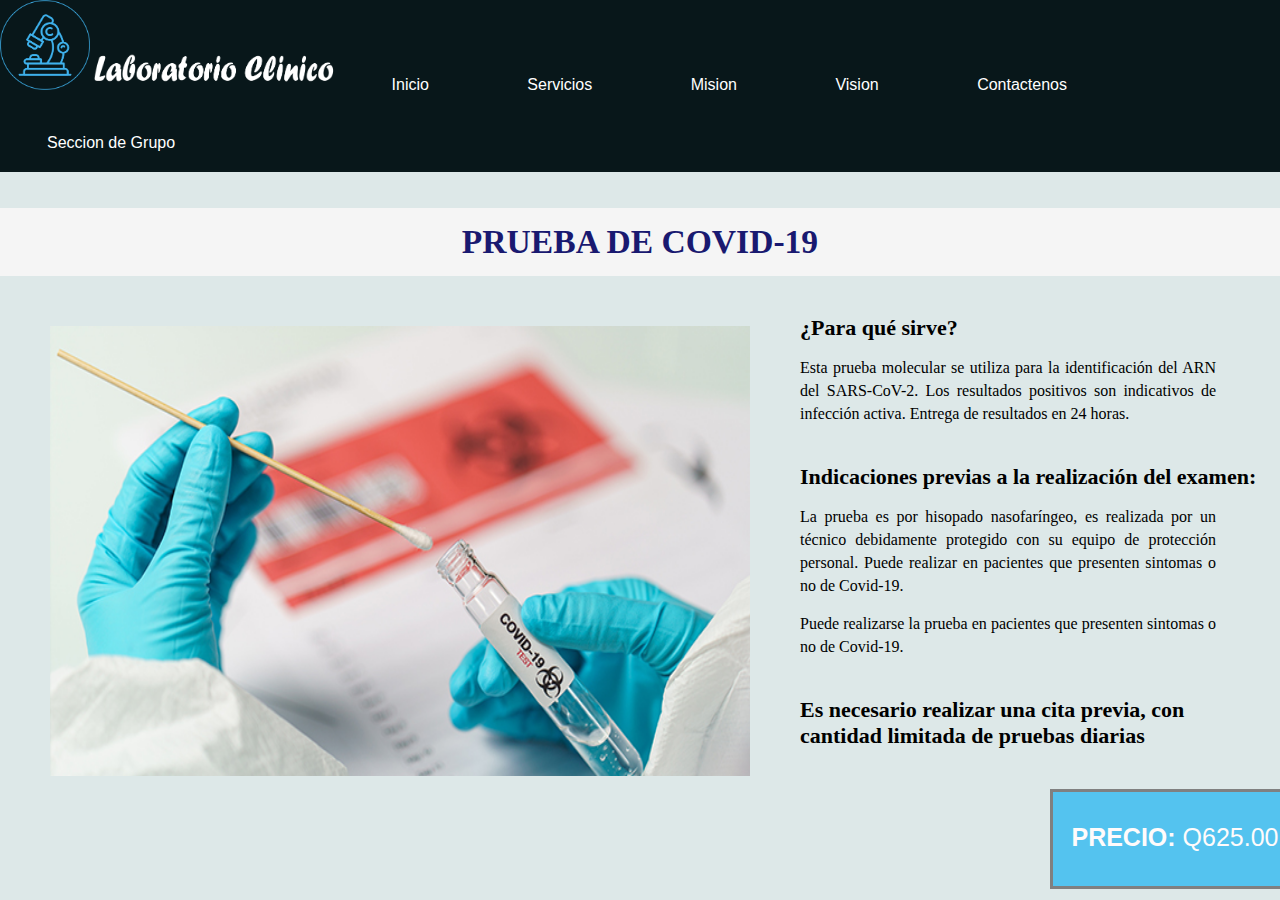
<file: paginas_servicios/prueba_covid.html>
<!DOCTYPE html>
<html lang="es">
<head>
    <meta charset="UTF-8">
    <meta http-equiv="X-UA-Compatible" content="IE=edge">
    <meta name="viewport" content="width=device-width, initial-scale=1.0">
    <title>Laboratorio Clinico | Covid-19</title>
    <link rel="stylesheet" type="text/css" href="../estilo.css">
       
</head>
<body>
    
    <!-- Menu de navegacion del sitio -->
    <ul class="menu">
       <li><img src="../img/lab2.png" height="90px" title="Logo"></li>
       <li><img src="../img/lab3.png" height="40px" title="Logo"></li>
       <li><a href="../index.html">Inicio</a></li> 
       <li><a href="../servicios.html">Servicios</a>
        <ul>
            <li><a href="../paginas_servicios/prueba_covid.html">Prueba Covid-19</a></li>
            <li><a href="../paginas_servicios/examen_orina.html">Examen de Orina</a></li>
            <li><a href="../paginas_servicios/examen_heces.html">Examen de Heces</a></li>
            <li><a href="../paginas_servicios/examen_sangre.html">Examen de Sangre</a></li>
        </ul>
       </li> 
       <li><a href="../mision.html">Mision</a></li>
       <li><a href="../vision.html">Vision</a></li>
       <li><a href="../contactenos.html">Contactenos</a></li>
       <li><a href="../grupo.html">Seccion de Grupo</a></li>
    </ul>
    <br><br>
    <!--Contenido principal-->

    <h1 class="titulos">PRUEBA DE COVID-19</h1>

    <img class="imagenes_serv" src="../img/img-servicios/covid.jpg" alt="Imagen prueba de Covid-19">
    <h2 class="subtitulos">¿Para qué sirve?</h2>
    <p class="texto">Esta prueba molecular se utiliza para la identificación del ARN del SARS-CoV-2. Los resultados positivos son indicativos de infección activa. Entrega de resultados en 24 horas.</p>
    <h2 class="subtitulos">Indicaciones previas a la realización del examen:</h2>
    <p class="texto">La prueba es por hisopado nasofaríngeo, es realizada por un técnico debidamente protegido con su equipo de protección personal. Puede realizar en pacientes que presenten sintomas o no de Covid-19.</p>
    <p class="texto">Puede realizarse la prueba en pacientes que presenten sintomas o no de Covid-19.</p>
    <h2 class="subtitulos">Es necesario realizar una cita previa, con cantidad limitada de pruebas diarias</h2>
    <p class="precio"><b>PRECIO:</b> Q625.00</p> 

    

</body>
</html>
</file>
<file: estilo.css>
*{
	margin: 0;
	padding: 0;
	box-sizing: border-box;
}

body{
	font-family: arial, helvetica;
	background: #DDE8E8;
}

/*Aqui comienza el MENU*/
.menu{
	list-style: none;
	padding: 0;
	background: #08171a;
	width: 100%;
	max-width: 100%;
	margin: auto;
}

.menu li a{
	text-decoration: none;
	color: white;
	padding: 20px 47px;
	display: block;	
}

.menu li{
	display: inline-block;
	text-align: center;
}

.menu li a:hover{
	background: #54c3ef;
}

/*--------------------------------------------------------------------------------------*/
/*Estilos menu pagina de servicios*/
.menu li ul{
	display: none;
	position: absolute;
	min-width: 120px;
}

.menu li:hover > ul {
	display: block;
}

.menu li ul li{
	position: relative;
	background: #08171a;
	display: block;	
}

.menu li ul a{
	text-decoration: none;
	color: white;
	padding: 12px 13px;
	display: block;	
} 
/*Estilo titulos cada página*/
.titulos{
	padding: 15px;
	background: #F5F5F5;
	color: #191970;
	font-family:  Tahoma, serif;
	max-width: 100%;
	font-size: 210%;
	text-align:center;
	margin: left;
}
/*Estilo subtitulos cada pagina*/
.subtitulos{
	margin-top: 39px;
	font-family: Cambria, Georgia, Times, serif;
	font-size: 22px;
	margin-right: 15px;
}
/*Estilo texto cada página*/
.texto{
	margin-top: 15px;
	font-family:  Tahoma, serif;
	max-width: 95%;
	font-size: 100%;
	text-align:justify;
	line-height: 23px; 
} 
/*Estilo de precio*/
.precio{
	background: #54c3ef;
	margin-top: 40px;
	margin-right: 150px;
	margin-left: 1050px;
	border: 3px solid gray;
	color: #FFFBFB;
	text-align: center;
	font-size: 25px;
	width: 250px;
	height: 100px;
	line-height: 20px;
	padding-top: 35px;
}
/*Estilo imagenes de los servicios*/
.imagenes_serv{
	padding: 50px;
	width: 800px;
	height: 550px;	
	float: left; 
}
/*Estilos pagina principal de servicios*/
.principal_serv{
	padding: 35px;
	width: 500px;
	height: 500px;
	margin-left: 125px;
	margin-top: 45px;
	margin-right: 125px;
}
/*Estilos titulos pagina principal servicios*/
.servi_titulo{
	color: white;
	padding: 20px;
	background: #08171a;
	text-align: center;
	margin-top: 25px;
	font-family: Tahoma, serif;
	font-size: 60px;
}
/*Estilos subtitulos pagina principal servicios*/
.servi_subtitulo{
	text-align: center;
	padding: 15px;
	margin-top: 65px;
	font-family: Cambria, Georgia, Times, serif;
	font-size: 150%;
}

/*--------------------------------------------------------------------------------------*/
/* Contenedores y estilos de contactos*/

.boton1{
	text-decoration:none;
	font-weight: 600;
	font-size: 20px;
	color:#000000;
	padding-top:8px;
	padding-bottom:8px;
	padding-left:15px;
	padding-right:15px;
	background-color: transparent;
	border-width: 3px;
	border-style: solid;
	border-color: #000000;
}

.contac{
	width: 20%;
	height: 250px;
	background-color: #F5F5F5;
	

}

/*--------------------------------------------------------------------------------------*/
/* Contenedores y estilos de Grupo*/

/*Estilo imagenes del grupo*/
.imagenesGrup{
	padding: 50px;
	width: 600px;
	height: 550px;	
	float: left; 
}
</file>
